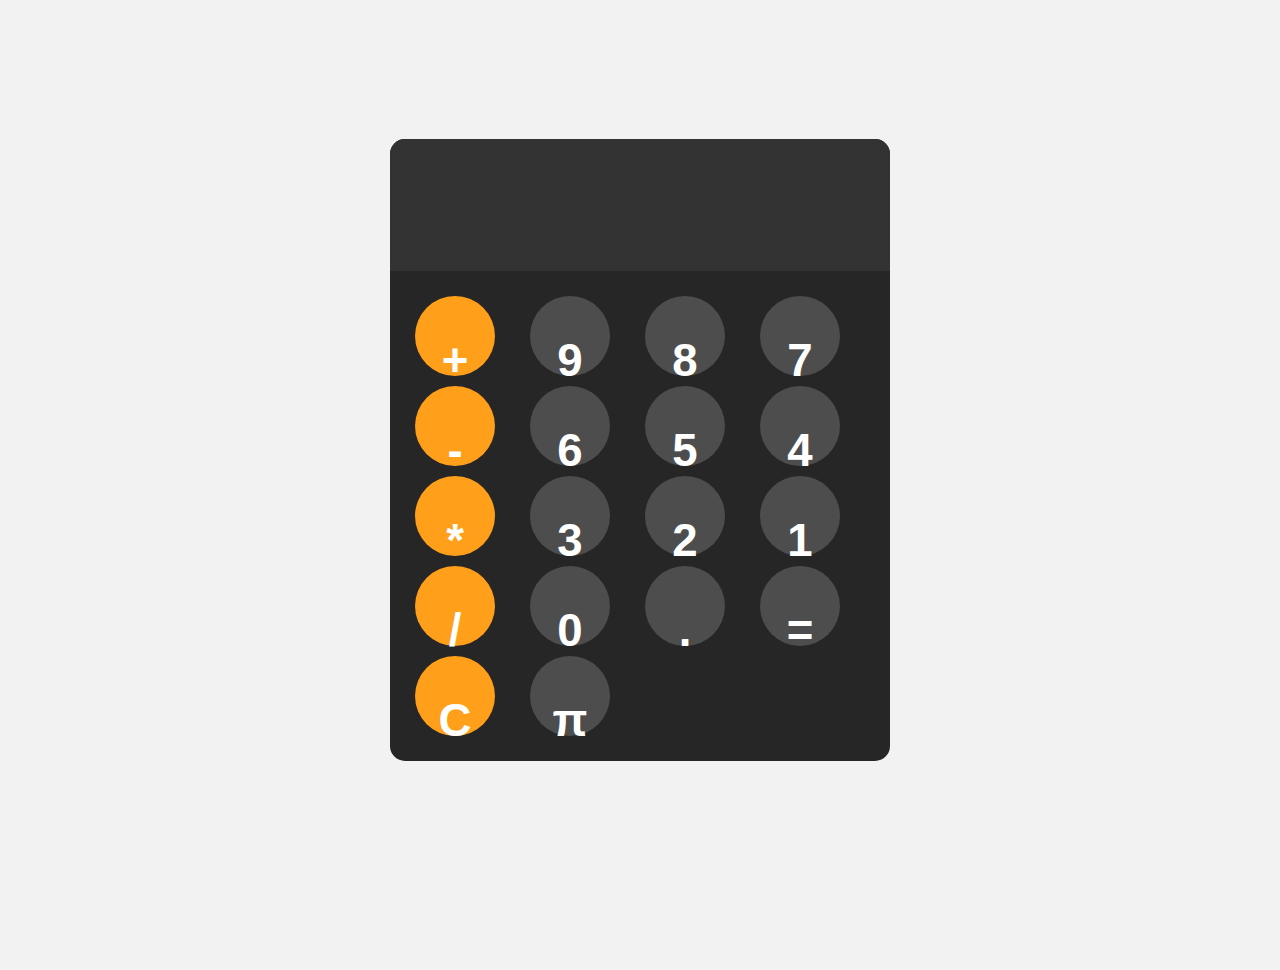
<file: index.html>
<!DOCTYPE html>
<html lang="en">
<head>
  <meta charset="UTF-8" />
  <meta name="viewport" content="width=device-width, initial-scale=1.0" />
  <link rel="stylesheet" href="./style.css" />
  <title>Calculator</title>
</head>
<body>
  <div id="calculator">
    <input id="display" readonly/><br>
    <div id="keys">
      <button onclick="appendToDisplay('+')" class="operator-btn"><h2>+</h2></button>
      <button onclick="appendToDisplay('9')"><h2>9</h2></button>
      <button onclick="appendToDisplay('8')"><h2>8</h2></button>
      <button onclick="appendToDisplay('7')"><h2>7</h2></button>
      <button onclick="appendToDisplay('-')" class="operator-btn"><h2>-</h2></button>
      <button onclick="appendToDisplay('6')"><h2>6</h2></button>
      <button onclick="appendToDisplay('5')"><h2>5</h2></button>
      <button onclick="appendToDisplay('4')"><h2>4</h2></button>
      <button onclick="appendToDisplay('*')" class="operator-btn"><h2>*</h2></button>
      <button onclick="appendToDisplay('3')"><h2>3</h2></button>
      <button onclick="appendToDisplay('2')"><h2>2</h2></button>
      <button onclick="appendToDisplay('1')"><h2>1</h2></button>
      <button onclick="appendToDisplay('/')" class="operator-btn"><h2>/</h2></button>
      <button onclick="appendToDisplay('0')"><h2>0</h2></button>
      <button onclick="appendToDisplay('.')"><h2>.</h2></button>
      <button onclick="calculate()"><h2>=</h2></button>
      <button onclick="clearDisplay()" class="operator-btn"><h2>C</h2></button>
      <button onclick="appendToDisplay("3.14")"><h2>π</h2></button>
    </div>
  </div>
  <script src="./app.js"></script>
</body>
</html>
</file>
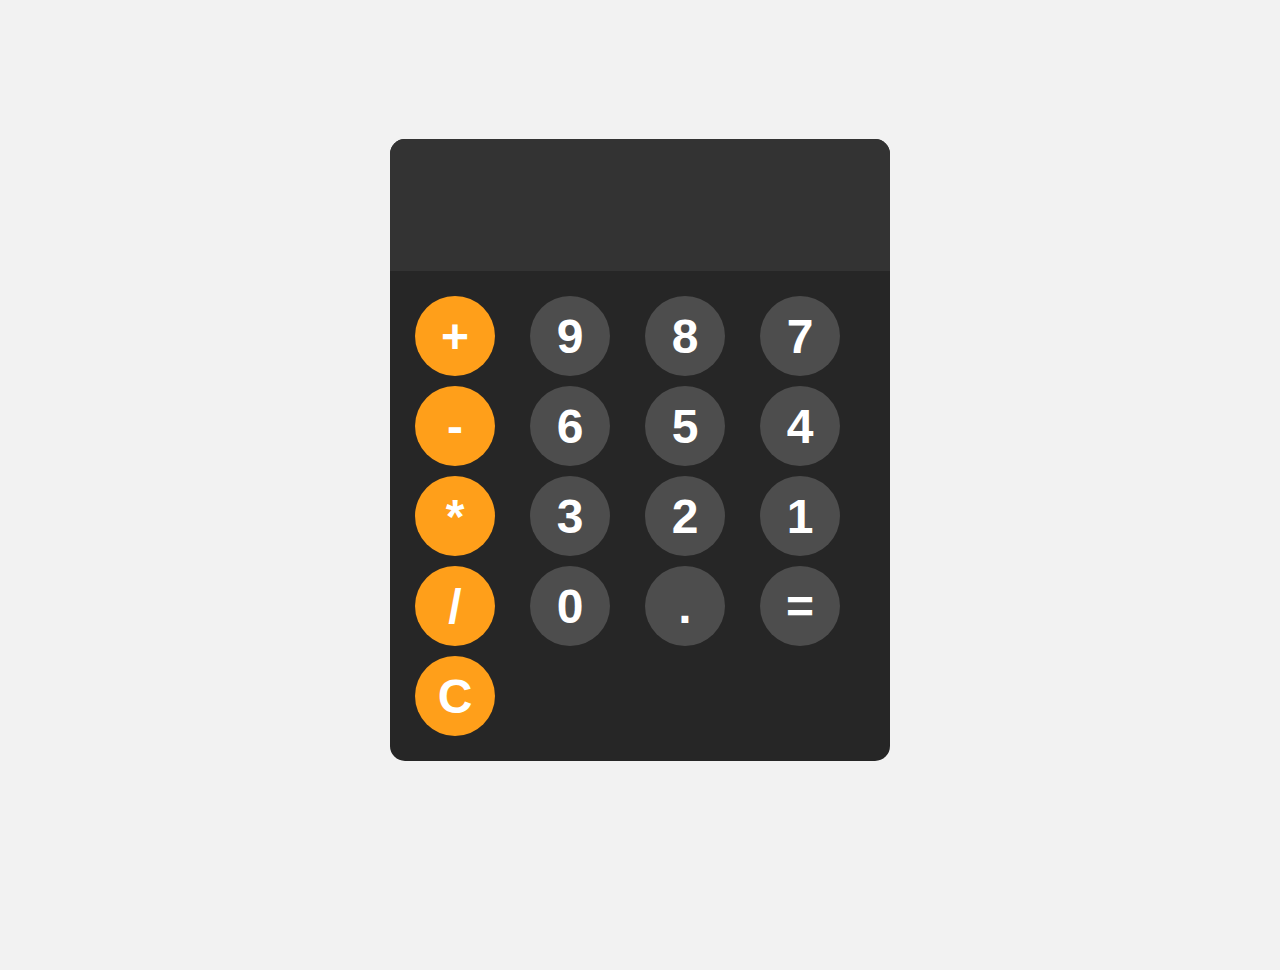
<file: calc/index.html>
<!DOCTYPE html>
<html lang="en">
<head>
  <meta charset="UTF-8" />
  <meta name="viewport" content="width=device-width, initial-scale=1.0" />
  <link rel="stylesheet" href="./style.css" />
  <title>Calculator</title>
</head>
<body>
  <div id="calculator">
    <input id="display" readonly/><br>
    <div id="keys">
      <button onclick="appendToDisplay('+')" class="operator-btn"><h2>+</h2></button>
      <button onclick="appendToDisplay('9')"><h2>9</h2></button>
      <button onclick="appendToDisplay('8')"><h2>8</h2></button>
      <button onclick="appendToDisplay('7')"><h2>7</h2></button>
      <button onclick="appendToDisplay('-')" class="operator-btn"><h2>-</h2></button>
      <button onclick="appendToDisplay('6')"><h2>6</h2></button>
      <button onclick="appendToDisplay('5')"><h2>5</h2></button>
      <button onclick="appendToDisplay('4')"><h2>4</h2></button>
      <button onclick="appendToDisplay('*')" class="operator-btn"><h2>*</h2></button>
      <button onclick="appendToDisplay('3')"><h2>3</h2></button>
      <button onclick="appendToDisplay('2')"><h2>2</h2></button>
      <button onclick="appendToDisplay('1')"><h2>1</h2></button>
      <button onclick="appendToDisplay('/')" class="operator-btn"><h2>/</h2></button>
      <button onclick="appendToDisplay('0')"><h2>0</h2></button>
      <button onclick="appendToDisplay('.')"><h2>.</h2></button>
      <button onclick="calculate()"><h2>=</h2></button>
      <button onclick="clearDisplay()" class="operator-btn"><h2>C</h2></button>
    </div>
  </div>
  <script src="./app.js"></script>
</body>
</html>
</file>
<file: style.css>
body {
    margin: 0;
    padding-bottom: 70px;
    display: flex;
    justify-content: center;
    align-items: center;
    height: 100vh;
    background-color: hsl(0, 0%,95%);
}
#calculator {
    font-family: Arial, sans-serif;
    background-color: hsl(0, 0%, 15%);
    border-radius: 15px;
    max-width: 500px;
    max-height: 700px;
    overflow: hidden;
}
#display {
    width: 100%;
    padding: 20px;
    font-size: 5rem;
    text-align: left;
    border: none;
    background-color: hsl(0, 0%, 20%);
    color: white;
}
#keys {
    display: grid;
    grid-template-columns: repeat(4, 1fr);
    gap: 10px;
    padding: 25px;
}
button {
    width: 80px;
    height: 80px;
    border-radius: 50px;
    border: none;
    background-color: hsl(0, 0%, 30%);
    color: white;
    font-weight: bold;
    cursor: pointer;
    font-size: 190%;
}
button:hover {
    background-color: hsl(0, 0%, 40%);
}
button:active {
    background-color: hsl(0, 0%, 50%);
}
.operator-btn {
    background-color: hsl(35, 100%, 55%);
}
.operator-btn:hover {
    background-color: hsl(35, 100%, 65%);
}
.operator-btn:active {
    background-color: hsl(35, 100%, 75%);
}
</file>
<file: calc/style.css>
body {
    overflow: hidden;
    margin: 0;
    padding-bottom: 70px;
    display: flex;
    justify-content: center;
    align-items: center;
    height: 100vh;
    background-color: hsl(0, 0%,95%);
}
#calculator {
    font-family: Arial, sans-serif;
    background-color: hsl(0, 0%, 15%);
    border-radius: 15px;
    max-width: 500px;
    max-height: 700px;
    overflow: hidden;
}
#display {
    width: 100%;
    padding: 20px;
    font-size: 5rem;
    text-align: left;
    border: none;
    background-color: hsl(0, 0%, 20%);
    color: white;
}
#keys {
    display: grid;
    grid-template-columns: repeat(4, 1fr);
    gap: 10px;
    padding: 25px;
}
button {
    display: flex;
    justify-content: center;
    align-items: center;
    width: 80px;
    height: 80px;
    border-radius: 50px;
    border: none;
    background-color: hsl(0, 0%, 30%);
    color: white;
    font-weight: bold;
    cursor: pointer;
    font-size: 200%;
}
button:hover {
    background-color: hsl(0, 0%, 40%);
}
button:active {
    background-color: hsl(0, 0%, 50%);
}
.operator-btn {
    background-color: hsl(35, 100%, 55%);
}
.operator-btn:hover {
    background-color: hsl(35, 100%, 65%);
}
.operator-btn:active {
    background-color: hsl(35, 100%, 75%);
}
</file>
